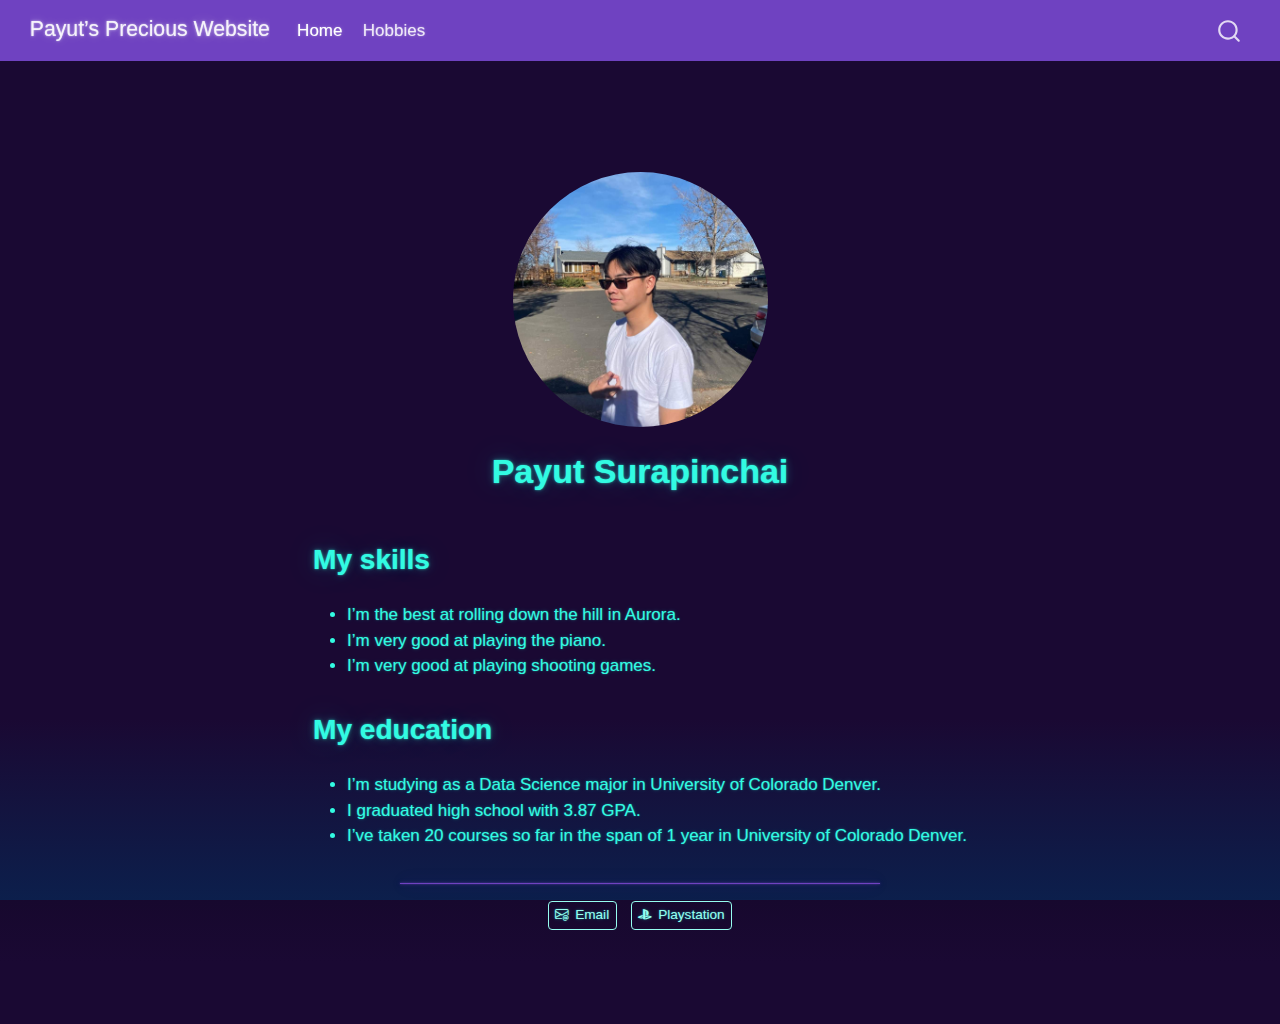
<file: docs/index.html>
<!DOCTYPE html>
<html xmlns="http://www.w3.org/1999/xhtml" lang="en" xml:lang="en"><head>

<meta charset="utf-8">
<meta name="generator" content="quarto-1.5.57">

<meta name="viewport" content="width=device-width, initial-scale=1.0, user-scalable=yes">


<title>Payut Surapinchai – Payut’s Precious Website</title>
<style>
code{white-space: pre-wrap;}
span.smallcaps{font-variant: small-caps;}
div.columns{display: flex; gap: min(4vw, 1.5em);}
div.column{flex: auto; overflow-x: auto;}
div.hanging-indent{margin-left: 1.5em; text-indent: -1.5em;}
ul.task-list{list-style: none;}
ul.task-list li input[type="checkbox"] {
  width: 0.8em;
  margin: 0 0.8em 0.2em -1em; /* quarto-specific, see https://github.com/quarto-dev/quarto-cli/issues/4556 */ 
  vertical-align: middle;
}
</style>


<script src="site_libs/quarto-nav/quarto-nav.js"></script>
<script src="site_libs/quarto-nav/headroom.min.js"></script>
<script src="site_libs/clipboard/clipboard.min.js"></script>
<script src="site_libs/quarto-search/autocomplete.umd.js"></script>
<script src="site_libs/quarto-search/fuse.min.js"></script>
<script src="site_libs/quarto-search/quarto-search.js"></script>
<meta name="quarto:offset" content="./">
<script src="site_libs/quarto-html/quarto.js"></script>
<script src="site_libs/quarto-html/popper.min.js"></script>
<script src="site_libs/quarto-html/tippy.umd.min.js"></script>
<link href="site_libs/quarto-html/tippy.css" rel="stylesheet">
<link href="site_libs/quarto-html/quarto-syntax-highlighting-dark.css" rel="stylesheet" id="quarto-text-highlighting-styles">
<script src="site_libs/bootstrap/bootstrap.min.js"></script>
<link href="site_libs/bootstrap/bootstrap-icons.css" rel="stylesheet">
<link href="site_libs/bootstrap/bootstrap.min.css" rel="stylesheet" id="quarto-bootstrap" data-mode="dark">
<script id="quarto-search-options" type="application/json">{
  "location": "navbar",
  "copy-button": false,
  "collapse-after": 3,
  "panel-placement": "end",
  "type": "overlay",
  "limit": 50,
  "keyboard-shortcut": [
    "f",
    "/",
    "s"
  ],
  "show-item-context": false,
  "language": {
    "search-no-results-text": "No results",
    "search-matching-documents-text": "matching documents",
    "search-copy-link-title": "Copy link to search",
    "search-hide-matches-text": "Hide additional matches",
    "search-more-match-text": "more match in this document",
    "search-more-matches-text": "more matches in this document",
    "search-clear-button-title": "Clear",
    "search-text-placeholder": "",
    "search-detached-cancel-button-title": "Cancel",
    "search-submit-button-title": "Submit",
    "search-label": "Search"
  }
}</script>


<link rel="stylesheet" href="styles.css">
</head>

<body class="nav-fixed fullcontent">

<div id="quarto-search-results"></div>
  <header id="quarto-header" class="headroom fixed-top">
    <nav class="navbar navbar-expand-lg " data-bs-theme="dark">
      <div class="navbar-container container-fluid">
      <div class="navbar-brand-container mx-auto">
    <a class="navbar-brand" href="./index.html">
    <span class="navbar-title">Payut’s Precious Website</span>
    </a>
  </div>
            <div id="quarto-search" class="" title="Search"></div>
          <button class="navbar-toggler" type="button" data-bs-toggle="collapse" data-bs-target="#navbarCollapse" aria-controls="navbarCollapse" role="menu" aria-expanded="false" aria-label="Toggle navigation" onclick="if (window.quartoToggleHeadroom) { window.quartoToggleHeadroom(); }">
  <span class="navbar-toggler-icon"></span>
</button>
          <div class="collapse navbar-collapse" id="navbarCollapse">
            <ul class="navbar-nav navbar-nav-scroll me-auto">
  <li class="nav-item">
    <a class="nav-link active" href="./index.html" aria-current="page"> 
<span class="menu-text">Home</span></a>
  </li>  
  <li class="nav-item">
    <a class="nav-link" href="./Hobbies.html"> 
<span class="menu-text">Hobbies</span></a>
  </li>  
</ul>
          </div> <!-- /navcollapse -->
            <div class="quarto-navbar-tools">
</div>
      </div> <!-- /container-fluid -->
    </nav>
</header>
<!-- content -->
<div id="quarto-content" class="quarto-container page-columns page-rows-contents page-layout-article page-navbar">
<!-- sidebar -->
<!-- margin-sidebar -->
    
<!-- main -->
<main class="content" id="quarto-document-content">




<div class="quarto-about-jolla">
  <img src="myface.jpg" class="about-image
  round " style="height: 15em; width: 15em;">
 <header id="title-block-header" class="quarto-title-block default">
<div class="quarto-title">
<h1 class="title">Payut Surapinchai</h1>
</div>
<div class="quarto-title-meta">
  </div>
</header><div id="ppc">
<section id="my-skills" class="level2">
<h2 data-anchor-id="my-skills">My skills</h2>
<ul>
<li>I’m the best at rolling down the hill in Aurora.</li>
<li>I’m very good at playing the piano.</li>
<li>I’m very good at playing shooting games.</li>
</ul>
</section>
<section id="my-education" class="level2">
<h2 data-anchor-id="my-education">My education</h2>
<ul>
<li>I’m studying as a Data Science major in University of Colorado Denver.</li>
<li>I graduated high school with 3.87 GPA.</li>
<li>I’ve taken 20 courses so far in the span of 1 year in University of Colorado Denver.</li>
</ul>
</section>
</div> 
  <hr class="about-sep">
   <div class="about-links">
  <a href="/mail.noreply@gmail.org" class="about-link" rel="" target="">
    <i class="bi bi-envelope-at"></i>
     <span class="about-link-text">Email</span>
  </a>
  <a href="https://www.playstation.com/en-us/" class="about-link" rel="" target="">
    <i class="bi bi-playstation"></i>
     <span class="about-link-text">Playstation</span>
  </a>
</div>
</div>





</main> <!-- /main -->
<script id="quarto-html-after-body" type="application/javascript">
window.document.addEventListener("DOMContentLoaded", function (event) {
  const toggleBodyColorMode = (bsSheetEl) => {
    const mode = bsSheetEl.getAttribute("data-mode");
    const bodyEl = window.document.querySelector("body");
    if (mode === "dark") {
      bodyEl.classList.add("quarto-dark");
      bodyEl.classList.remove("quarto-light");
    } else {
      bodyEl.classList.add("quarto-light");
      bodyEl.classList.remove("quarto-dark");
    }
  }
  const toggleBodyColorPrimary = () => {
    const bsSheetEl = window.document.querySelector("link#quarto-bootstrap");
    if (bsSheetEl) {
      toggleBodyColorMode(bsSheetEl);
    }
  }
  toggleBodyColorPrimary();  
  const isCodeAnnotation = (el) => {
    for (const clz of el.classList) {
      if (clz.startsWith('code-annotation-')) {                     
        return true;
      }
    }
    return false;
  }
  const onCopySuccess = function(e) {
    // button target
    const button = e.trigger;
    // don't keep focus
    button.blur();
    // flash "checked"
    button.classList.add('code-copy-button-checked');
    var currentTitle = button.getAttribute("title");
    button.setAttribute("title", "Copied!");
    let tooltip;
    if (window.bootstrap) {
      button.setAttribute("data-bs-toggle", "tooltip");
      button.setAttribute("data-bs-placement", "left");
      button.setAttribute("data-bs-title", "Copied!");
      tooltip = new bootstrap.Tooltip(button, 
        { trigger: "manual", 
          customClass: "code-copy-button-tooltip",
          offset: [0, -8]});
      tooltip.show();    
    }
    setTimeout(function() {
      if (tooltip) {
        tooltip.hide();
        button.removeAttribute("data-bs-title");
        button.removeAttribute("data-bs-toggle");
        button.removeAttribute("data-bs-placement");
      }
      button.setAttribute("title", currentTitle);
      button.classList.remove('code-copy-button-checked');
    }, 1000);
    // clear code selection
    e.clearSelection();
  }
  const getTextToCopy = function(trigger) {
      const codeEl = trigger.previousElementSibling.cloneNode(true);
      for (const childEl of codeEl.children) {
        if (isCodeAnnotation(childEl)) {
          childEl.remove();
        }
      }
      return codeEl.innerText;
  }
  const clipboard = new window.ClipboardJS('.code-copy-button:not([data-in-quarto-modal])', {
    text: getTextToCopy
  });
  clipboard.on('success', onCopySuccess);
  if (window.document.getElementById('quarto-embedded-source-code-modal')) {
    // For code content inside modals, clipBoardJS needs to be initialized with a container option
    // TODO: Check when it could be a function (https://github.com/zenorocha/clipboard.js/issues/860)
    const clipboardModal = new window.ClipboardJS('.code-copy-button[data-in-quarto-modal]', {
      text: getTextToCopy,
      container: window.document.getElementById('quarto-embedded-source-code-modal')
    });
    clipboardModal.on('success', onCopySuccess);
  }
    var localhostRegex = new RegExp(/^(?:http|https):\/\/localhost\:?[0-9]*\//);
    var mailtoRegex = new RegExp(/^mailto:/);
      var filterRegex = new RegExp('/' + window.location.host + '/');
    var isInternal = (href) => {
        return filterRegex.test(href) || localhostRegex.test(href) || mailtoRegex.test(href);
    }
    // Inspect non-navigation links and adorn them if external
 	var links = window.document.querySelectorAll('a[href]:not(.nav-link):not(.navbar-brand):not(.toc-action):not(.sidebar-link):not(.sidebar-item-toggle):not(.pagination-link):not(.no-external):not([aria-hidden]):not(.dropdown-item):not(.quarto-navigation-tool):not(.about-link)');
    for (var i=0; i<links.length; i++) {
      const link = links[i];
      if (!isInternal(link.href)) {
        // undo the damage that might have been done by quarto-nav.js in the case of
        // links that we want to consider external
        if (link.dataset.originalHref !== undefined) {
          link.href = link.dataset.originalHref;
        }
      }
    }
  function tippyHover(el, contentFn, onTriggerFn, onUntriggerFn) {
    const config = {
      allowHTML: true,
      maxWidth: 500,
      delay: 100,
      arrow: false,
      appendTo: function(el) {
          return el.parentElement;
      },
      interactive: true,
      interactiveBorder: 10,
      theme: 'quarto',
      placement: 'bottom-start',
    };
    if (contentFn) {
      config.content = contentFn;
    }
    if (onTriggerFn) {
      config.onTrigger = onTriggerFn;
    }
    if (onUntriggerFn) {
      config.onUntrigger = onUntriggerFn;
    }
    window.tippy(el, config); 
  }
  const noterefs = window.document.querySelectorAll('a[role="doc-noteref"]');
  for (var i=0; i<noterefs.length; i++) {
    const ref = noterefs[i];
    tippyHover(ref, function() {
      // use id or data attribute instead here
      let href = ref.getAttribute('data-footnote-href') || ref.getAttribute('href');
      try { href = new URL(href).hash; } catch {}
      const id = href.replace(/^#\/?/, "");
      const note = window.document.getElementById(id);
      if (note) {
        return note.innerHTML;
      } else {
        return "";
      }
    });
  }
  const xrefs = window.document.querySelectorAll('a.quarto-xref');
  const processXRef = (id, note) => {
    // Strip column container classes
    const stripColumnClz = (el) => {
      el.classList.remove("page-full", "page-columns");
      if (el.children) {
        for (const child of el.children) {
          stripColumnClz(child);
        }
      }
    }
    stripColumnClz(note)
    if (id === null || id.startsWith('sec-')) {
      // Special case sections, only their first couple elements
      const container = document.createElement("div");
      if (note.children && note.children.length > 2) {
        container.appendChild(note.children[0].cloneNode(true));
        for (let i = 1; i < note.children.length; i++) {
          const child = note.children[i];
          if (child.tagName === "P" && child.innerText === "") {
            continue;
          } else {
            container.appendChild(child.cloneNode(true));
            break;
          }
        }
        if (window.Quarto?.typesetMath) {
          window.Quarto.typesetMath(container);
        }
        return container.innerHTML
      } else {
        if (window.Quarto?.typesetMath) {
          window.Quarto.typesetMath(note);
        }
        return note.innerHTML;
      }
    } else {
      // Remove any anchor links if they are present
      const anchorLink = note.querySelector('a.anchorjs-link');
      if (anchorLink) {
        anchorLink.remove();
      }
      if (window.Quarto?.typesetMath) {
        window.Quarto.typesetMath(note);
      }
      // TODO in 1.5, we should make sure this works without a callout special case
      if (note.classList.contains("callout")) {
        return note.outerHTML;
      } else {
        return note.innerHTML;
      }
    }
  }
  for (var i=0; i<xrefs.length; i++) {
    const xref = xrefs[i];
    tippyHover(xref, undefined, function(instance) {
      instance.disable();
      let url = xref.getAttribute('href');
      let hash = undefined; 
      if (url.startsWith('#')) {
        hash = url;
      } else {
        try { hash = new URL(url).hash; } catch {}
      }
      if (hash) {
        const id = hash.replace(/^#\/?/, "");
        const note = window.document.getElementById(id);
        if (note !== null) {
          try {
            const html = processXRef(id, note.cloneNode(true));
            instance.setContent(html);
          } finally {
            instance.enable();
            instance.show();
          }
        } else {
          // See if we can fetch this
          fetch(url.split('#')[0])
          .then(res => res.text())
          .then(html => {
            const parser = new DOMParser();
            const htmlDoc = parser.parseFromString(html, "text/html");
            const note = htmlDoc.getElementById(id);
            if (note !== null) {
              const html = processXRef(id, note);
              instance.setContent(html);
            } 
          }).finally(() => {
            instance.enable();
            instance.show();
          });
        }
      } else {
        // See if we can fetch a full url (with no hash to target)
        // This is a special case and we should probably do some content thinning / targeting
        fetch(url)
        .then(res => res.text())
        .then(html => {
          const parser = new DOMParser();
          const htmlDoc = parser.parseFromString(html, "text/html");
          const note = htmlDoc.querySelector('main.content');
          if (note !== null) {
            // This should only happen for chapter cross references
            // (since there is no id in the URL)
            // remove the first header
            if (note.children.length > 0 && note.children[0].tagName === "HEADER") {
              note.children[0].remove();
            }
            const html = processXRef(null, note);
            instance.setContent(html);
          } 
        }).finally(() => {
          instance.enable();
          instance.show();
        });
      }
    }, function(instance) {
    });
  }
      let selectedAnnoteEl;
      const selectorForAnnotation = ( cell, annotation) => {
        let cellAttr = 'data-code-cell="' + cell + '"';
        let lineAttr = 'data-code-annotation="' +  annotation + '"';
        const selector = 'span[' + cellAttr + '][' + lineAttr + ']';
        return selector;
      }
      const selectCodeLines = (annoteEl) => {
        const doc = window.document;
        const targetCell = annoteEl.getAttribute("data-target-cell");
        const targetAnnotation = annoteEl.getAttribute("data-target-annotation");
        const annoteSpan = window.document.querySelector(selectorForAnnotation(targetCell, targetAnnotation));
        const lines = annoteSpan.getAttribute("data-code-lines").split(",");
        const lineIds = lines.map((line) => {
          return targetCell + "-" + line;
        })
        let top = null;
        let height = null;
        let parent = null;
        if (lineIds.length > 0) {
            //compute the position of the single el (top and bottom and make a div)
            const el = window.document.getElementById(lineIds[0]);
            top = el.offsetTop;
            height = el.offsetHeight;
            parent = el.parentElement.parentElement;
          if (lineIds.length > 1) {
            const lastEl = window.document.getElementById(lineIds[lineIds.length - 1]);
            const bottom = lastEl.offsetTop + lastEl.offsetHeight;
            height = bottom - top;
          }
          if (top !== null && height !== null && parent !== null) {
            // cook up a div (if necessary) and position it 
            let div = window.document.getElementById("code-annotation-line-highlight");
            if (div === null) {
              div = window.document.createElement("div");
              div.setAttribute("id", "code-annotation-line-highlight");
              div.style.position = 'absolute';
              parent.appendChild(div);
            }
            div.style.top = top - 2 + "px";
            div.style.height = height + 4 + "px";
            div.style.left = 0;
            let gutterDiv = window.document.getElementById("code-annotation-line-highlight-gutter");
            if (gutterDiv === null) {
              gutterDiv = window.document.createElement("div");
              gutterDiv.setAttribute("id", "code-annotation-line-highlight-gutter");
              gutterDiv.style.position = 'absolute';
              const codeCell = window.document.getElementById(targetCell);
              const gutter = codeCell.querySelector('.code-annotation-gutter');
              gutter.appendChild(gutterDiv);
            }
            gutterDiv.style.top = top - 2 + "px";
            gutterDiv.style.height = height + 4 + "px";
          }
          selectedAnnoteEl = annoteEl;
        }
      };
      const unselectCodeLines = () => {
        const elementsIds = ["code-annotation-line-highlight", "code-annotation-line-highlight-gutter"];
        elementsIds.forEach((elId) => {
          const div = window.document.getElementById(elId);
          if (div) {
            div.remove();
          }
        });
        selectedAnnoteEl = undefined;
      };
        // Handle positioning of the toggle
    window.addEventListener(
      "resize",
      throttle(() => {
        elRect = undefined;
        if (selectedAnnoteEl) {
          selectCodeLines(selectedAnnoteEl);
        }
      }, 10)
    );
    function throttle(fn, ms) {
    let throttle = false;
    let timer;
      return (...args) => {
        if(!throttle) { // first call gets through
            fn.apply(this, args);
            throttle = true;
        } else { // all the others get throttled
            if(timer) clearTimeout(timer); // cancel #2
            timer = setTimeout(() => {
              fn.apply(this, args);
              timer = throttle = false;
            }, ms);
        }
      };
    }
      // Attach click handler to the DT
      const annoteDls = window.document.querySelectorAll('dt[data-target-cell]');
      for (const annoteDlNode of annoteDls) {
        annoteDlNode.addEventListener('click', (event) => {
          const clickedEl = event.target;
          if (clickedEl !== selectedAnnoteEl) {
            unselectCodeLines();
            const activeEl = window.document.querySelector('dt[data-target-cell].code-annotation-active');
            if (activeEl) {
              activeEl.classList.remove('code-annotation-active');
            }
            selectCodeLines(clickedEl);
            clickedEl.classList.add('code-annotation-active');
          } else {
            // Unselect the line
            unselectCodeLines();
            clickedEl.classList.remove('code-annotation-active');
          }
        });
      }
  const findCites = (el) => {
    const parentEl = el.parentElement;
    if (parentEl) {
      const cites = parentEl.dataset.cites;
      if (cites) {
        return {
          el,
          cites: cites.split(' ')
        };
      } else {
        return findCites(el.parentElement)
      }
    } else {
      return undefined;
    }
  };
  var bibliorefs = window.document.querySelectorAll('a[role="doc-biblioref"]');
  for (var i=0; i<bibliorefs.length; i++) {
    const ref = bibliorefs[i];
    const citeInfo = findCites(ref);
    if (citeInfo) {
      tippyHover(citeInfo.el, function() {
        var popup = window.document.createElement('div');
        citeInfo.cites.forEach(function(cite) {
          var citeDiv = window.document.createElement('div');
          citeDiv.classList.add('hanging-indent');
          citeDiv.classList.add('csl-entry');
          var biblioDiv = window.document.getElementById('ref-' + cite);
          if (biblioDiv) {
            citeDiv.innerHTML = biblioDiv.innerHTML;
          }
          popup.appendChild(citeDiv);
        });
        return popup.innerHTML;
      });
    }
  }
});
</script>
</div> <!-- /content -->




</body></html>
</file>
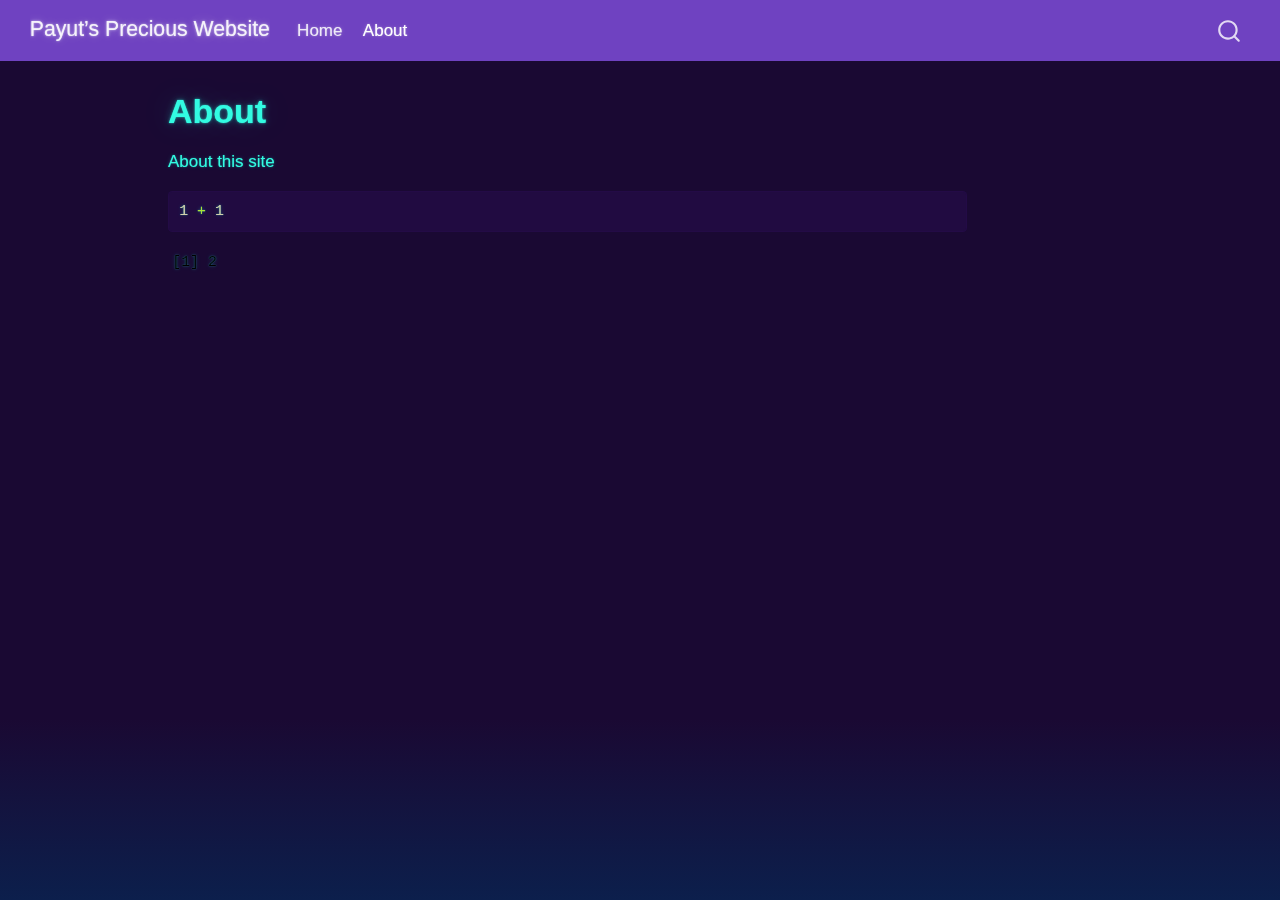
<file: docs/about.html>
<!DOCTYPE html>
<html xmlns="http://www.w3.org/1999/xhtml" lang="en" xml:lang="en"><head>

<meta charset="utf-8">
<meta name="generator" content="quarto-1.5.57">

<meta name="viewport" content="width=device-width, initial-scale=1.0, user-scalable=yes">


<title>About – Payut’s Precious Website</title>
<style>
code{white-space: pre-wrap;}
span.smallcaps{font-variant: small-caps;}
div.columns{display: flex; gap: min(4vw, 1.5em);}
div.column{flex: auto; overflow-x: auto;}
div.hanging-indent{margin-left: 1.5em; text-indent: -1.5em;}
ul.task-list{list-style: none;}
ul.task-list li input[type="checkbox"] {
  width: 0.8em;
  margin: 0 0.8em 0.2em -1em; /* quarto-specific, see https://github.com/quarto-dev/quarto-cli/issues/4556 */ 
  vertical-align: middle;
}
/* CSS for syntax highlighting */
pre > code.sourceCode { white-space: pre; position: relative; }
pre > code.sourceCode > span { line-height: 1.25; }
pre > code.sourceCode > span:empty { height: 1.2em; }
.sourceCode { overflow: visible; }
code.sourceCode > span { color: inherit; text-decoration: inherit; }
div.sourceCode { margin: 1em 0; }
pre.sourceCode { margin: 0; }
@media screen {
div.sourceCode { overflow: auto; }
}
@media print {
pre > code.sourceCode { white-space: pre-wrap; }
pre > code.sourceCode > span { display: inline-block; text-indent: -5em; padding-left: 5em; }
}
pre.numberSource code
  { counter-reset: source-line 0; }
pre.numberSource code > span
  { position: relative; left: -4em; counter-increment: source-line; }
pre.numberSource code > span > a:first-child::before
  { content: counter(source-line);
    position: relative; left: -1em; text-align: right; vertical-align: baseline;
    border: none; display: inline-block;
    -webkit-touch-callout: none; -webkit-user-select: none;
    -khtml-user-select: none; -moz-user-select: none;
    -ms-user-select: none; user-select: none;
    padding: 0 4px; width: 4em;
  }
pre.numberSource { margin-left: 3em;  padding-left: 4px; }
div.sourceCode
  {   }
@media screen {
pre > code.sourceCode > span > a:first-child::before { text-decoration: underline; }
}
</style>


<script src="site_libs/quarto-nav/quarto-nav.js"></script>
<script src="site_libs/quarto-nav/headroom.min.js"></script>
<script src="site_libs/clipboard/clipboard.min.js"></script>
<script src="site_libs/quarto-search/autocomplete.umd.js"></script>
<script src="site_libs/quarto-search/fuse.min.js"></script>
<script src="site_libs/quarto-search/quarto-search.js"></script>
<meta name="quarto:offset" content="./">
<script src="site_libs/quarto-html/quarto.js"></script>
<script src="site_libs/quarto-html/popper.min.js"></script>
<script src="site_libs/quarto-html/tippy.umd.min.js"></script>
<script src="site_libs/quarto-html/anchor.min.js"></script>
<link href="site_libs/quarto-html/tippy.css" rel="stylesheet">
<link href="site_libs/quarto-html/quarto-syntax-highlighting-dark.css" rel="stylesheet" id="quarto-text-highlighting-styles">
<script src="site_libs/bootstrap/bootstrap.min.js"></script>
<link href="site_libs/bootstrap/bootstrap-icons.css" rel="stylesheet">
<link href="site_libs/bootstrap/bootstrap.min.css" rel="stylesheet" id="quarto-bootstrap" data-mode="dark">
<script id="quarto-search-options" type="application/json">{
  "location": "navbar",
  "copy-button": false,
  "collapse-after": 3,
  "panel-placement": "end",
  "type": "overlay",
  "limit": 50,
  "keyboard-shortcut": [
    "f",
    "/",
    "s"
  ],
  "show-item-context": false,
  "language": {
    "search-no-results-text": "No results",
    "search-matching-documents-text": "matching documents",
    "search-copy-link-title": "Copy link to search",
    "search-hide-matches-text": "Hide additional matches",
    "search-more-match-text": "more match in this document",
    "search-more-matches-text": "more matches in this document",
    "search-clear-button-title": "Clear",
    "search-text-placeholder": "",
    "search-detached-cancel-button-title": "Cancel",
    "search-submit-button-title": "Submit",
    "search-label": "Search"
  }
}</script>


<link rel="stylesheet" href="styles.css">
</head>

<body class="nav-fixed">

<div id="quarto-search-results"></div>
  <header id="quarto-header" class="headroom fixed-top">
    <nav class="navbar navbar-expand-lg " data-bs-theme="dark">
      <div class="navbar-container container-fluid">
      <div class="navbar-brand-container mx-auto">
    <a class="navbar-brand" href="./index.html">
    <span class="navbar-title">Payut’s Precious Website</span>
    </a>
  </div>
            <div id="quarto-search" class="" title="Search"></div>
          <button class="navbar-toggler" type="button" data-bs-toggle="collapse" data-bs-target="#navbarCollapse" aria-controls="navbarCollapse" role="menu" aria-expanded="false" aria-label="Toggle navigation" onclick="if (window.quartoToggleHeadroom) { window.quartoToggleHeadroom(); }">
  <span class="navbar-toggler-icon"></span>
</button>
          <div class="collapse navbar-collapse" id="navbarCollapse">
            <ul class="navbar-nav navbar-nav-scroll me-auto">
  <li class="nav-item">
    <a class="nav-link" href="./index.html"> 
<span class="menu-text">Home</span></a>
  </li>  
  <li class="nav-item">
    <a class="nav-link active" href="./about.html" aria-current="page"> 
<span class="menu-text">About</span></a>
  </li>  
</ul>
          </div> <!-- /navcollapse -->
            <div class="quarto-navbar-tools">
</div>
      </div> <!-- /container-fluid -->
    </nav>
</header>
<!-- content -->
<div id="quarto-content" class="quarto-container page-columns page-rows-contents page-layout-article page-navbar">
<!-- sidebar -->
<!-- margin-sidebar -->
    <div id="quarto-margin-sidebar" class="sidebar margin-sidebar zindex-bottom">
        
    </div>
<!-- main -->
<main class="content" id="quarto-document-content">

<header id="title-block-header" class="quarto-title-block default">
<div class="quarto-title">
<h1 class="title">About</h1>
</div>



<div class="quarto-title-meta">

    
  
    
  </div>
  


</header>


<p>About this site</p>
<div class="cell">
<div class="sourceCode cell-code" id="cb1"><pre class="sourceCode r code-with-copy"><code class="sourceCode r"><span id="cb1-1"><a href="#cb1-1" aria-hidden="true" tabindex="-1"></a><span class="dv">1</span> <span class="sc">+</span> <span class="dv">1</span></span></code><button title="Copy to Clipboard" class="code-copy-button"><i class="bi"></i></button></pre></div>
<div class="cell-output cell-output-stdout">
<pre><code>[1] 2</code></pre>
</div>
</div>



</main> <!-- /main -->
<script id="quarto-html-after-body" type="application/javascript">
window.document.addEventListener("DOMContentLoaded", function (event) {
  const toggleBodyColorMode = (bsSheetEl) => {
    const mode = bsSheetEl.getAttribute("data-mode");
    const bodyEl = window.document.querySelector("body");
    if (mode === "dark") {
      bodyEl.classList.add("quarto-dark");
      bodyEl.classList.remove("quarto-light");
    } else {
      bodyEl.classList.add("quarto-light");
      bodyEl.classList.remove("quarto-dark");
    }
  }
  const toggleBodyColorPrimary = () => {
    const bsSheetEl = window.document.querySelector("link#quarto-bootstrap");
    if (bsSheetEl) {
      toggleBodyColorMode(bsSheetEl);
    }
  }
  toggleBodyColorPrimary();  
  const icon = "";
  const anchorJS = new window.AnchorJS();
  anchorJS.options = {
    placement: 'right',
    icon: icon
  };
  anchorJS.add('.anchored');
  const isCodeAnnotation = (el) => {
    for (const clz of el.classList) {
      if (clz.startsWith('code-annotation-')) {                     
        return true;
      }
    }
    return false;
  }
  const onCopySuccess = function(e) {
    // button target
    const button = e.trigger;
    // don't keep focus
    button.blur();
    // flash "checked"
    button.classList.add('code-copy-button-checked');
    var currentTitle = button.getAttribute("title");
    button.setAttribute("title", "Copied!");
    let tooltip;
    if (window.bootstrap) {
      button.setAttribute("data-bs-toggle", "tooltip");
      button.setAttribute("data-bs-placement", "left");
      button.setAttribute("data-bs-title", "Copied!");
      tooltip = new bootstrap.Tooltip(button, 
        { trigger: "manual", 
          customClass: "code-copy-button-tooltip",
          offset: [0, -8]});
      tooltip.show();    
    }
    setTimeout(function() {
      if (tooltip) {
        tooltip.hide();
        button.removeAttribute("data-bs-title");
        button.removeAttribute("data-bs-toggle");
        button.removeAttribute("data-bs-placement");
      }
      button.setAttribute("title", currentTitle);
      button.classList.remove('code-copy-button-checked');
    }, 1000);
    // clear code selection
    e.clearSelection();
  }
  const getTextToCopy = function(trigger) {
      const codeEl = trigger.previousElementSibling.cloneNode(true);
      for (const childEl of codeEl.children) {
        if (isCodeAnnotation(childEl)) {
          childEl.remove();
        }
      }
      return codeEl.innerText;
  }
  const clipboard = new window.ClipboardJS('.code-copy-button:not([data-in-quarto-modal])', {
    text: getTextToCopy
  });
  clipboard.on('success', onCopySuccess);
  if (window.document.getElementById('quarto-embedded-source-code-modal')) {
    // For code content inside modals, clipBoardJS needs to be initialized with a container option
    // TODO: Check when it could be a function (https://github.com/zenorocha/clipboard.js/issues/860)
    const clipboardModal = new window.ClipboardJS('.code-copy-button[data-in-quarto-modal]', {
      text: getTextToCopy,
      container: window.document.getElementById('quarto-embedded-source-code-modal')
    });
    clipboardModal.on('success', onCopySuccess);
  }
    var localhostRegex = new RegExp(/^(?:http|https):\/\/localhost\:?[0-9]*\//);
    var mailtoRegex = new RegExp(/^mailto:/);
      var filterRegex = new RegExp('/' + window.location.host + '/');
    var isInternal = (href) => {
        return filterRegex.test(href) || localhostRegex.test(href) || mailtoRegex.test(href);
    }
    // Inspect non-navigation links and adorn them if external
 	var links = window.document.querySelectorAll('a[href]:not(.nav-link):not(.navbar-brand):not(.toc-action):not(.sidebar-link):not(.sidebar-item-toggle):not(.pagination-link):not(.no-external):not([aria-hidden]):not(.dropdown-item):not(.quarto-navigation-tool):not(.about-link)');
    for (var i=0; i<links.length; i++) {
      const link = links[i];
      if (!isInternal(link.href)) {
        // undo the damage that might have been done by quarto-nav.js in the case of
        // links that we want to consider external
        if (link.dataset.originalHref !== undefined) {
          link.href = link.dataset.originalHref;
        }
      }
    }
  function tippyHover(el, contentFn, onTriggerFn, onUntriggerFn) {
    const config = {
      allowHTML: true,
      maxWidth: 500,
      delay: 100,
      arrow: false,
      appendTo: function(el) {
          return el.parentElement;
      },
      interactive: true,
      interactiveBorder: 10,
      theme: 'quarto',
      placement: 'bottom-start',
    };
    if (contentFn) {
      config.content = contentFn;
    }
    if (onTriggerFn) {
      config.onTrigger = onTriggerFn;
    }
    if (onUntriggerFn) {
      config.onUntrigger = onUntriggerFn;
    }
    window.tippy(el, config); 
  }
  const noterefs = window.document.querySelectorAll('a[role="doc-noteref"]');
  for (var i=0; i<noterefs.length; i++) {
    const ref = noterefs[i];
    tippyHover(ref, function() {
      // use id or data attribute instead here
      let href = ref.getAttribute('data-footnote-href') || ref.getAttribute('href');
      try { href = new URL(href).hash; } catch {}
      const id = href.replace(/^#\/?/, "");
      const note = window.document.getElementById(id);
      if (note) {
        return note.innerHTML;
      } else {
        return "";
      }
    });
  }
  const xrefs = window.document.querySelectorAll('a.quarto-xref');
  const processXRef = (id, note) => {
    // Strip column container classes
    const stripColumnClz = (el) => {
      el.classList.remove("page-full", "page-columns");
      if (el.children) {
        for (const child of el.children) {
          stripColumnClz(child);
        }
      }
    }
    stripColumnClz(note)
    if (id === null || id.startsWith('sec-')) {
      // Special case sections, only their first couple elements
      const container = document.createElement("div");
      if (note.children && note.children.length > 2) {
        container.appendChild(note.children[0].cloneNode(true));
        for (let i = 1; i < note.children.length; i++) {
          const child = note.children[i];
          if (child.tagName === "P" && child.innerText === "") {
            continue;
          } else {
            container.appendChild(child.cloneNode(true));
            break;
          }
        }
        if (window.Quarto?.typesetMath) {
          window.Quarto.typesetMath(container);
        }
        return container.innerHTML
      } else {
        if (window.Quarto?.typesetMath) {
          window.Quarto.typesetMath(note);
        }
        return note.innerHTML;
      }
    } else {
      // Remove any anchor links if they are present
      const anchorLink = note.querySelector('a.anchorjs-link');
      if (anchorLink) {
        anchorLink.remove();
      }
      if (window.Quarto?.typesetMath) {
        window.Quarto.typesetMath(note);
      }
      // TODO in 1.5, we should make sure this works without a callout special case
      if (note.classList.contains("callout")) {
        return note.outerHTML;
      } else {
        return note.innerHTML;
      }
    }
  }
  for (var i=0; i<xrefs.length; i++) {
    const xref = xrefs[i];
    tippyHover(xref, undefined, function(instance) {
      instance.disable();
      let url = xref.getAttribute('href');
      let hash = undefined; 
      if (url.startsWith('#')) {
        hash = url;
      } else {
        try { hash = new URL(url).hash; } catch {}
      }
      if (hash) {
        const id = hash.replace(/^#\/?/, "");
        const note = window.document.getElementById(id);
        if (note !== null) {
          try {
            const html = processXRef(id, note.cloneNode(true));
            instance.setContent(html);
          } finally {
            instance.enable();
            instance.show();
          }
        } else {
          // See if we can fetch this
          fetch(url.split('#')[0])
          .then(res => res.text())
          .then(html => {
            const parser = new DOMParser();
            const htmlDoc = parser.parseFromString(html, "text/html");
            const note = htmlDoc.getElementById(id);
            if (note !== null) {
              const html = processXRef(id, note);
              instance.setContent(html);
            } 
          }).finally(() => {
            instance.enable();
            instance.show();
          });
        }
      } else {
        // See if we can fetch a full url (with no hash to target)
        // This is a special case and we should probably do some content thinning / targeting
        fetch(url)
        .then(res => res.text())
        .then(html => {
          const parser = new DOMParser();
          const htmlDoc = parser.parseFromString(html, "text/html");
          const note = htmlDoc.querySelector('main.content');
          if (note !== null) {
            // This should only happen for chapter cross references
            // (since there is no id in the URL)
            // remove the first header
            if (note.children.length > 0 && note.children[0].tagName === "HEADER") {
              note.children[0].remove();
            }
            const html = processXRef(null, note);
            instance.setContent(html);
          } 
        }).finally(() => {
          instance.enable();
          instance.show();
        });
      }
    }, function(instance) {
    });
  }
      let selectedAnnoteEl;
      const selectorForAnnotation = ( cell, annotation) => {
        let cellAttr = 'data-code-cell="' + cell + '"';
        let lineAttr = 'data-code-annotation="' +  annotation + '"';
        const selector = 'span[' + cellAttr + '][' + lineAttr + ']';
        return selector;
      }
      const selectCodeLines = (annoteEl) => {
        const doc = window.document;
        const targetCell = annoteEl.getAttribute("data-target-cell");
        const targetAnnotation = annoteEl.getAttribute("data-target-annotation");
        const annoteSpan = window.document.querySelector(selectorForAnnotation(targetCell, targetAnnotation));
        const lines = annoteSpan.getAttribute("data-code-lines").split(",");
        const lineIds = lines.map((line) => {
          return targetCell + "-" + line;
        })
        let top = null;
        let height = null;
        let parent = null;
        if (lineIds.length > 0) {
            //compute the position of the single el (top and bottom and make a div)
            const el = window.document.getElementById(lineIds[0]);
            top = el.offsetTop;
            height = el.offsetHeight;
            parent = el.parentElement.parentElement;
          if (lineIds.length > 1) {
            const lastEl = window.document.getElementById(lineIds[lineIds.length - 1]);
            const bottom = lastEl.offsetTop + lastEl.offsetHeight;
            height = bottom - top;
          }
          if (top !== null && height !== null && parent !== null) {
            // cook up a div (if necessary) and position it 
            let div = window.document.getElementById("code-annotation-line-highlight");
            if (div === null) {
              div = window.document.createElement("div");
              div.setAttribute("id", "code-annotation-line-highlight");
              div.style.position = 'absolute';
              parent.appendChild(div);
            }
            div.style.top = top - 2 + "px";
            div.style.height = height + 4 + "px";
            div.style.left = 0;
            let gutterDiv = window.document.getElementById("code-annotation-line-highlight-gutter");
            if (gutterDiv === null) {
              gutterDiv = window.document.createElement("div");
              gutterDiv.setAttribute("id", "code-annotation-line-highlight-gutter");
              gutterDiv.style.position = 'absolute';
              const codeCell = window.document.getElementById(targetCell);
              const gutter = codeCell.querySelector('.code-annotation-gutter');
              gutter.appendChild(gutterDiv);
            }
            gutterDiv.style.top = top - 2 + "px";
            gutterDiv.style.height = height + 4 + "px";
          }
          selectedAnnoteEl = annoteEl;
        }
      };
      const unselectCodeLines = () => {
        const elementsIds = ["code-annotation-line-highlight", "code-annotation-line-highlight-gutter"];
        elementsIds.forEach((elId) => {
          const div = window.document.getElementById(elId);
          if (div) {
            div.remove();
          }
        });
        selectedAnnoteEl = undefined;
      };
        // Handle positioning of the toggle
    window.addEventListener(
      "resize",
      throttle(() => {
        elRect = undefined;
        if (selectedAnnoteEl) {
          selectCodeLines(selectedAnnoteEl);
        }
      }, 10)
    );
    function throttle(fn, ms) {
    let throttle = false;
    let timer;
      return (...args) => {
        if(!throttle) { // first call gets through
            fn.apply(this, args);
            throttle = true;
        } else { // all the others get throttled
            if(timer) clearTimeout(timer); // cancel #2
            timer = setTimeout(() => {
              fn.apply(this, args);
              timer = throttle = false;
            }, ms);
        }
      };
    }
      // Attach click handler to the DT
      const annoteDls = window.document.querySelectorAll('dt[data-target-cell]');
      for (const annoteDlNode of annoteDls) {
        annoteDlNode.addEventListener('click', (event) => {
          const clickedEl = event.target;
          if (clickedEl !== selectedAnnoteEl) {
            unselectCodeLines();
            const activeEl = window.document.querySelector('dt[data-target-cell].code-annotation-active');
            if (activeEl) {
              activeEl.classList.remove('code-annotation-active');
            }
            selectCodeLines(clickedEl);
            clickedEl.classList.add('code-annotation-active');
          } else {
            // Unselect the line
            unselectCodeLines();
            clickedEl.classList.remove('code-annotation-active');
          }
        });
      }
  const findCites = (el) => {
    const parentEl = el.parentElement;
    if (parentEl) {
      const cites = parentEl.dataset.cites;
      if (cites) {
        return {
          el,
          cites: cites.split(' ')
        };
      } else {
        return findCites(el.parentElement)
      }
    } else {
      return undefined;
    }
  };
  var bibliorefs = window.document.querySelectorAll('a[role="doc-biblioref"]');
  for (var i=0; i<bibliorefs.length; i++) {
    const ref = bibliorefs[i];
    const citeInfo = findCites(ref);
    if (citeInfo) {
      tippyHover(citeInfo.el, function() {
        var popup = window.document.createElement('div');
        citeInfo.cites.forEach(function(cite) {
          var citeDiv = window.document.createElement('div');
          citeDiv.classList.add('hanging-indent');
          citeDiv.classList.add('csl-entry');
          var biblioDiv = window.document.getElementById('ref-' + cite);
          if (biblioDiv) {
            citeDiv.innerHTML = biblioDiv.innerHTML;
          }
          popup.appendChild(citeDiv);
        });
        return popup.innerHTML;
      });
    }
  }
});
</script>
</div> <!-- /content -->




</body></html>
</file>
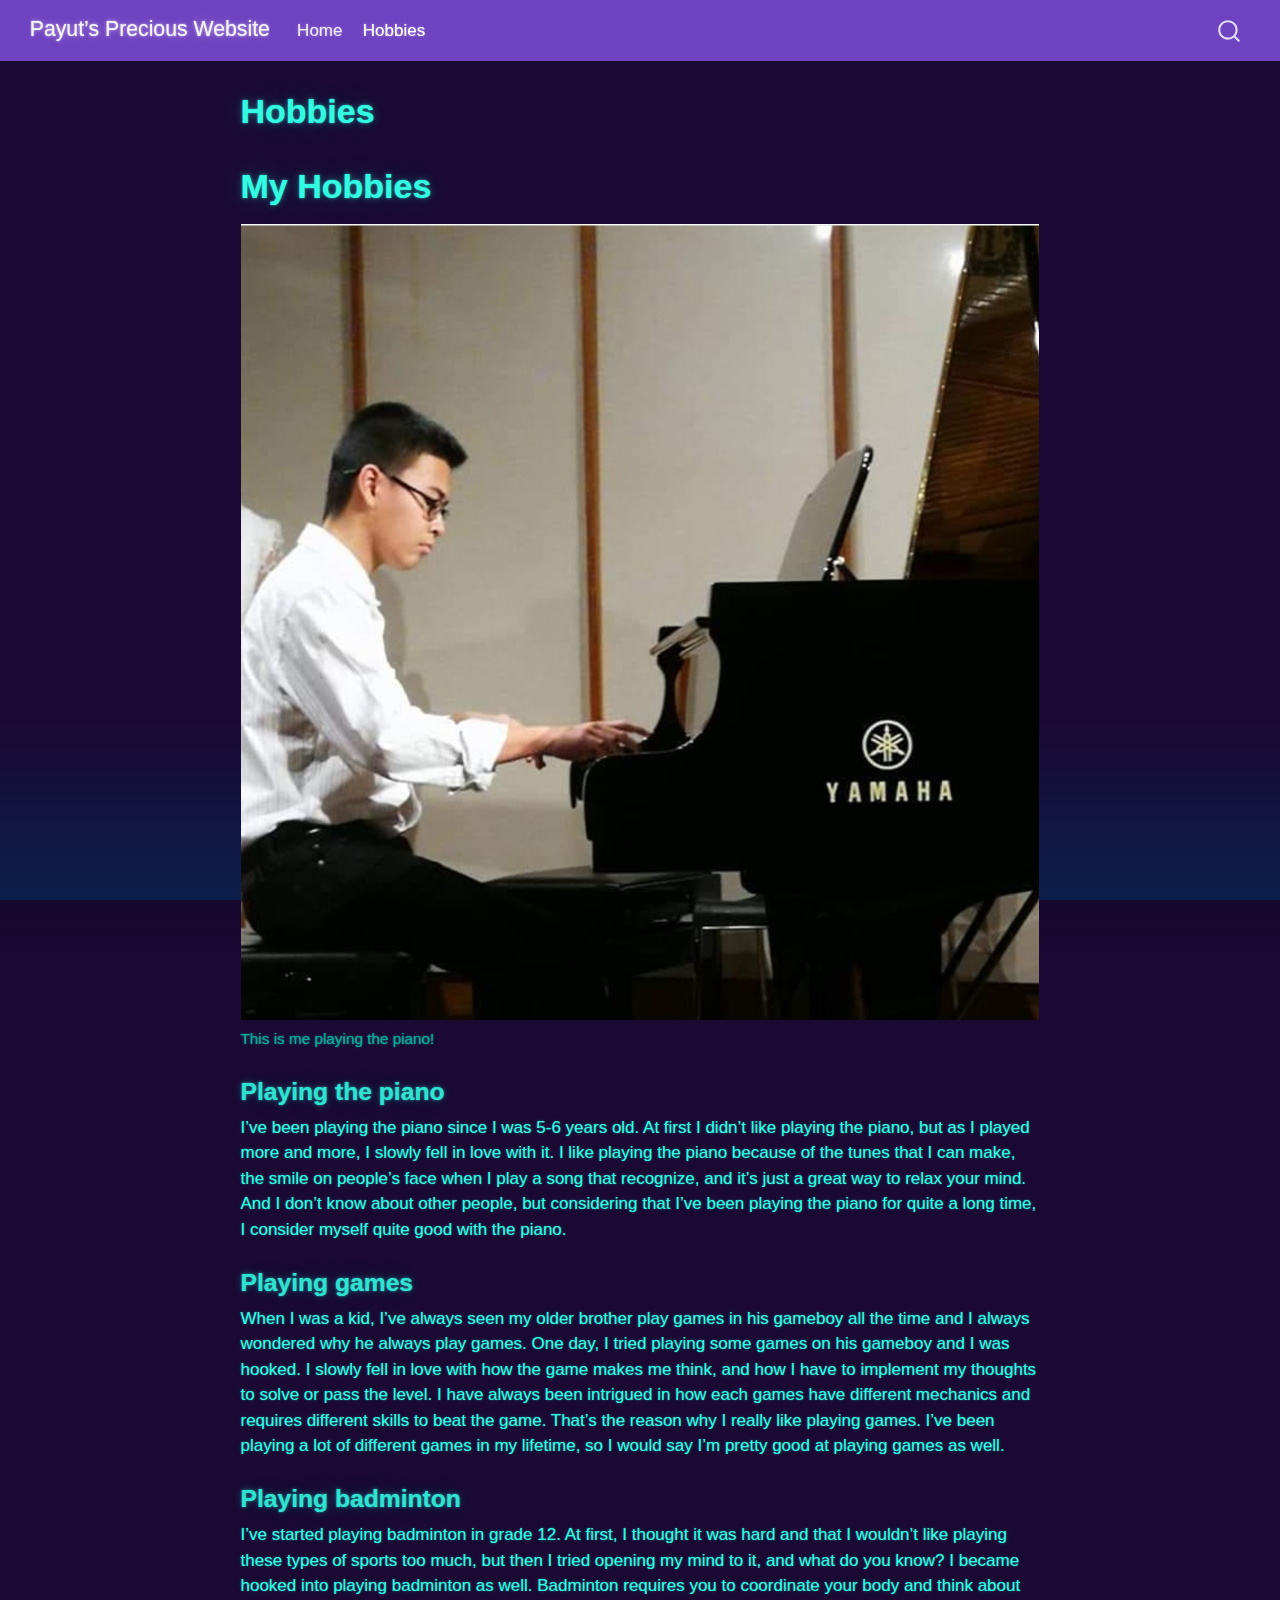
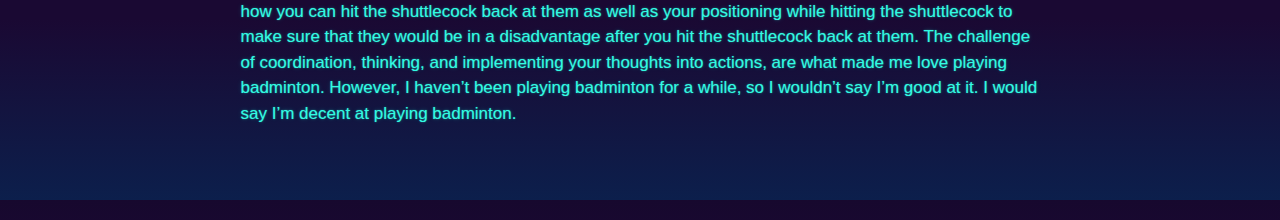
<file: docs/Hobbies.html>
<!DOCTYPE html>
<html xmlns="http://www.w3.org/1999/xhtml" lang="en" xml:lang="en"><head>

<meta charset="utf-8">
<meta name="generator" content="quarto-1.5.57">

<meta name="viewport" content="width=device-width, initial-scale=1.0, user-scalable=yes">


<title>Hobbies – Payut’s Precious Website</title>
<style>
code{white-space: pre-wrap;}
span.smallcaps{font-variant: small-caps;}
div.columns{display: flex; gap: min(4vw, 1.5em);}
div.column{flex: auto; overflow-x: auto;}
div.hanging-indent{margin-left: 1.5em; text-indent: -1.5em;}
ul.task-list{list-style: none;}
ul.task-list li input[type="checkbox"] {
  width: 0.8em;
  margin: 0 0.8em 0.2em -1em; /* quarto-specific, see https://github.com/quarto-dev/quarto-cli/issues/4556 */ 
  vertical-align: middle;
}
</style>


<script src="site_libs/quarto-nav/quarto-nav.js"></script>
<script src="site_libs/quarto-nav/headroom.min.js"></script>
<script src="site_libs/clipboard/clipboard.min.js"></script>
<script src="site_libs/quarto-search/autocomplete.umd.js"></script>
<script src="site_libs/quarto-search/fuse.min.js"></script>
<script src="site_libs/quarto-search/quarto-search.js"></script>
<meta name="quarto:offset" content="./">
<script src="site_libs/quarto-html/quarto.js"></script>
<script src="site_libs/quarto-html/popper.min.js"></script>
<script src="site_libs/quarto-html/tippy.umd.min.js"></script>
<script src="site_libs/quarto-html/anchor.min.js"></script>
<link href="site_libs/quarto-html/tippy.css" rel="stylesheet">
<link href="site_libs/quarto-html/quarto-syntax-highlighting-dark.css" rel="stylesheet" id="quarto-text-highlighting-styles">
<script src="site_libs/bootstrap/bootstrap.min.js"></script>
<link href="site_libs/bootstrap/bootstrap-icons.css" rel="stylesheet">
<link href="site_libs/bootstrap/bootstrap.min.css" rel="stylesheet" id="quarto-bootstrap" data-mode="dark">
<script id="quarto-search-options" type="application/json">{
  "location": "navbar",
  "copy-button": false,
  "collapse-after": 3,
  "panel-placement": "end",
  "type": "overlay",
  "limit": 50,
  "keyboard-shortcut": [
    "f",
    "/",
    "s"
  ],
  "show-item-context": false,
  "language": {
    "search-no-results-text": "No results",
    "search-matching-documents-text": "matching documents",
    "search-copy-link-title": "Copy link to search",
    "search-hide-matches-text": "Hide additional matches",
    "search-more-match-text": "more match in this document",
    "search-more-matches-text": "more matches in this document",
    "search-clear-button-title": "Clear",
    "search-text-placeholder": "",
    "search-detached-cancel-button-title": "Cancel",
    "search-submit-button-title": "Submit",
    "search-label": "Search"
  }
}</script>


<link rel="stylesheet" href="styles.css">
</head>

<body class="nav-fixed fullcontent">

<div id="quarto-search-results"></div>
  <header id="quarto-header" class="headroom fixed-top">
    <nav class="navbar navbar-expand-lg " data-bs-theme="dark">
      <div class="navbar-container container-fluid">
      <div class="navbar-brand-container mx-auto">
    <a class="navbar-brand" href="./index.html">
    <span class="navbar-title">Payut’s Precious Website</span>
    </a>
  </div>
            <div id="quarto-search" class="" title="Search"></div>
          <button class="navbar-toggler" type="button" data-bs-toggle="collapse" data-bs-target="#navbarCollapse" aria-controls="navbarCollapse" role="menu" aria-expanded="false" aria-label="Toggle navigation" onclick="if (window.quartoToggleHeadroom) { window.quartoToggleHeadroom(); }">
  <span class="navbar-toggler-icon"></span>
</button>
          <div class="collapse navbar-collapse" id="navbarCollapse">
            <ul class="navbar-nav navbar-nav-scroll me-auto">
  <li class="nav-item">
    <a class="nav-link" href="./index.html"> 
<span class="menu-text">Home</span></a>
  </li>  
  <li class="nav-item">
    <a class="nav-link active" href="./Hobbies.html" aria-current="page"> 
<span class="menu-text">Hobbies</span></a>
  </li>  
</ul>
          </div> <!-- /navcollapse -->
            <div class="quarto-navbar-tools">
</div>
      </div> <!-- /container-fluid -->
    </nav>
</header>
<!-- content -->
<div id="quarto-content" class="quarto-container page-columns page-rows-contents page-layout-article page-navbar">
<!-- sidebar -->
<!-- margin-sidebar -->
    
<!-- main -->
<main class="content" id="quarto-document-content">

<header id="title-block-header" class="quarto-title-block default">
<div class="quarto-title">
<h1 class="title">Hobbies</h1>
</div>



<div class="quarto-title-meta">

    
  
    
  </div>
  


</header>


<section id="my-hobbies" class="level1">
<h1>My Hobbies</h1>
<div class="quarto-figure quarto-figure-center">
<figure class="figure">
<p><img src="piano.jpg" class="img-fluid figure-img"></p>
<figcaption>This is me playing the piano!</figcaption>
</figure>
</div>
<section id="playing-the-piano" class="level3">
<h3 class="anchored" data-anchor-id="playing-the-piano">Playing the piano</h3>
<p>I’ve been playing the piano since I was 5-6 years old. At first I didn’t like playing the piano, but as I played more and more, I slowly fell in love with it. I like playing the piano because of the tunes that I can make, the smile on people’s face when I play a song that recognize, and it’s just a great way to relax your mind. And I don’t know about other people, but considering that I’ve been playing the piano for quite a long time, I consider myself quite good with the piano.</p>
</section>
<section id="playing-games" class="level3">
<h3 class="anchored" data-anchor-id="playing-games">Playing games</h3>
<p>When I was a kid, I’ve always seen my older brother play games in his gameboy all the time and I always wondered why he always play games. One day, I tried playing some games on his gameboy and I was hooked. I slowly fell in love with how the game makes me think, and how I have to implement my thoughts to solve or pass the level. I have always been intrigued in how each games have different mechanics and requires different skills to beat the game. That’s the reason why I really like playing games. I’ve been playing a lot of different games in my lifetime, so I would say I’m pretty good at playing games as well.</p>
</section>
<section id="playing-badminton" class="level3">
<h3 class="anchored" data-anchor-id="playing-badminton">Playing badminton</h3>
<p>I’ve started playing badminton in grade 12. At first, I thought it was hard and that I wouldn’t like playing these types of sports too much, but then I tried opening my mind to it, and what do you know? I became hooked into playing badminton as well. Badminton requires you to coordinate your body and think about how you can hit the shuttlecock back at them as well as your positioning while hitting the shuttlecock to make sure that they would be in a disadvantage after you hit the shuttlecock back at them. The challenge of coordination, thinking, and implementing your thoughts into actions, are what made me love playing badminton. However, I haven’t been playing badminton for a while, so I wouldn’t say I’m good at it. I would say I’m decent at playing badminton.</p>


</section>
</section>

</main> <!-- /main -->
<script id="quarto-html-after-body" type="application/javascript">
window.document.addEventListener("DOMContentLoaded", function (event) {
  const toggleBodyColorMode = (bsSheetEl) => {
    const mode = bsSheetEl.getAttribute("data-mode");
    const bodyEl = window.document.querySelector("body");
    if (mode === "dark") {
      bodyEl.classList.add("quarto-dark");
      bodyEl.classList.remove("quarto-light");
    } else {
      bodyEl.classList.add("quarto-light");
      bodyEl.classList.remove("quarto-dark");
    }
  }
  const toggleBodyColorPrimary = () => {
    const bsSheetEl = window.document.querySelector("link#quarto-bootstrap");
    if (bsSheetEl) {
      toggleBodyColorMode(bsSheetEl);
    }
  }
  toggleBodyColorPrimary();  
  const icon = "";
  const anchorJS = new window.AnchorJS();
  anchorJS.options = {
    placement: 'right',
    icon: icon
  };
  anchorJS.add('.anchored');
  const isCodeAnnotation = (el) => {
    for (const clz of el.classList) {
      if (clz.startsWith('code-annotation-')) {                     
        return true;
      }
    }
    return false;
  }
  const onCopySuccess = function(e) {
    // button target
    const button = e.trigger;
    // don't keep focus
    button.blur();
    // flash "checked"
    button.classList.add('code-copy-button-checked');
    var currentTitle = button.getAttribute("title");
    button.setAttribute("title", "Copied!");
    let tooltip;
    if (window.bootstrap) {
      button.setAttribute("data-bs-toggle", "tooltip");
      button.setAttribute("data-bs-placement", "left");
      button.setAttribute("data-bs-title", "Copied!");
      tooltip = new bootstrap.Tooltip(button, 
        { trigger: "manual", 
          customClass: "code-copy-button-tooltip",
          offset: [0, -8]});
      tooltip.show();    
    }
    setTimeout(function() {
      if (tooltip) {
        tooltip.hide();
        button.removeAttribute("data-bs-title");
        button.removeAttribute("data-bs-toggle");
        button.removeAttribute("data-bs-placement");
      }
      button.setAttribute("title", currentTitle);
      button.classList.remove('code-copy-button-checked');
    }, 1000);
    // clear code selection
    e.clearSelection();
  }
  const getTextToCopy = function(trigger) {
      const codeEl = trigger.previousElementSibling.cloneNode(true);
      for (const childEl of codeEl.children) {
        if (isCodeAnnotation(childEl)) {
          childEl.remove();
        }
      }
      return codeEl.innerText;
  }
  const clipboard = new window.ClipboardJS('.code-copy-button:not([data-in-quarto-modal])', {
    text: getTextToCopy
  });
  clipboard.on('success', onCopySuccess);
  if (window.document.getElementById('quarto-embedded-source-code-modal')) {
    // For code content inside modals, clipBoardJS needs to be initialized with a container option
    // TODO: Check when it could be a function (https://github.com/zenorocha/clipboard.js/issues/860)
    const clipboardModal = new window.ClipboardJS('.code-copy-button[data-in-quarto-modal]', {
      text: getTextToCopy,
      container: window.document.getElementById('quarto-embedded-source-code-modal')
    });
    clipboardModal.on('success', onCopySuccess);
  }
    var localhostRegex = new RegExp(/^(?:http|https):\/\/localhost\:?[0-9]*\//);
    var mailtoRegex = new RegExp(/^mailto:/);
      var filterRegex = new RegExp('/' + window.location.host + '/');
    var isInternal = (href) => {
        return filterRegex.test(href) || localhostRegex.test(href) || mailtoRegex.test(href);
    }
    // Inspect non-navigation links and adorn them if external
 	var links = window.document.querySelectorAll('a[href]:not(.nav-link):not(.navbar-brand):not(.toc-action):not(.sidebar-link):not(.sidebar-item-toggle):not(.pagination-link):not(.no-external):not([aria-hidden]):not(.dropdown-item):not(.quarto-navigation-tool):not(.about-link)');
    for (var i=0; i<links.length; i++) {
      const link = links[i];
      if (!isInternal(link.href)) {
        // undo the damage that might have been done by quarto-nav.js in the case of
        // links that we want to consider external
        if (link.dataset.originalHref !== undefined) {
          link.href = link.dataset.originalHref;
        }
      }
    }
  function tippyHover(el, contentFn, onTriggerFn, onUntriggerFn) {
    const config = {
      allowHTML: true,
      maxWidth: 500,
      delay: 100,
      arrow: false,
      appendTo: function(el) {
          return el.parentElement;
      },
      interactive: true,
      interactiveBorder: 10,
      theme: 'quarto',
      placement: 'bottom-start',
    };
    if (contentFn) {
      config.content = contentFn;
    }
    if (onTriggerFn) {
      config.onTrigger = onTriggerFn;
    }
    if (onUntriggerFn) {
      config.onUntrigger = onUntriggerFn;
    }
    window.tippy(el, config); 
  }
  const noterefs = window.document.querySelectorAll('a[role="doc-noteref"]');
  for (var i=0; i<noterefs.length; i++) {
    const ref = noterefs[i];
    tippyHover(ref, function() {
      // use id or data attribute instead here
      let href = ref.getAttribute('data-footnote-href') || ref.getAttribute('href');
      try { href = new URL(href).hash; } catch {}
      const id = href.replace(/^#\/?/, "");
      const note = window.document.getElementById(id);
      if (note) {
        return note.innerHTML;
      } else {
        return "";
      }
    });
  }
  const xrefs = window.document.querySelectorAll('a.quarto-xref');
  const processXRef = (id, note) => {
    // Strip column container classes
    const stripColumnClz = (el) => {
      el.classList.remove("page-full", "page-columns");
      if (el.children) {
        for (const child of el.children) {
          stripColumnClz(child);
        }
      }
    }
    stripColumnClz(note)
    if (id === null || id.startsWith('sec-')) {
      // Special case sections, only their first couple elements
      const container = document.createElement("div");
      if (note.children && note.children.length > 2) {
        container.appendChild(note.children[0].cloneNode(true));
        for (let i = 1; i < note.children.length; i++) {
          const child = note.children[i];
          if (child.tagName === "P" && child.innerText === "") {
            continue;
          } else {
            container.appendChild(child.cloneNode(true));
            break;
          }
        }
        if (window.Quarto?.typesetMath) {
          window.Quarto.typesetMath(container);
        }
        return container.innerHTML
      } else {
        if (window.Quarto?.typesetMath) {
          window.Quarto.typesetMath(note);
        }
        return note.innerHTML;
      }
    } else {
      // Remove any anchor links if they are present
      const anchorLink = note.querySelector('a.anchorjs-link');
      if (anchorLink) {
        anchorLink.remove();
      }
      if (window.Quarto?.typesetMath) {
        window.Quarto.typesetMath(note);
      }
      // TODO in 1.5, we should make sure this works without a callout special case
      if (note.classList.contains("callout")) {
        return note.outerHTML;
      } else {
        return note.innerHTML;
      }
    }
  }
  for (var i=0; i<xrefs.length; i++) {
    const xref = xrefs[i];
    tippyHover(xref, undefined, function(instance) {
      instance.disable();
      let url = xref.getAttribute('href');
      let hash = undefined; 
      if (url.startsWith('#')) {
        hash = url;
      } else {
        try { hash = new URL(url).hash; } catch {}
      }
      if (hash) {
        const id = hash.replace(/^#\/?/, "");
        const note = window.document.getElementById(id);
        if (note !== null) {
          try {
            const html = processXRef(id, note.cloneNode(true));
            instance.setContent(html);
          } finally {
            instance.enable();
            instance.show();
          }
        } else {
          // See if we can fetch this
          fetch(url.split('#')[0])
          .then(res => res.text())
          .then(html => {
            const parser = new DOMParser();
            const htmlDoc = parser.parseFromString(html, "text/html");
            const note = htmlDoc.getElementById(id);
            if (note !== null) {
              const html = processXRef(id, note);
              instance.setContent(html);
            } 
          }).finally(() => {
            instance.enable();
            instance.show();
          });
        }
      } else {
        // See if we can fetch a full url (with no hash to target)
        // This is a special case and we should probably do some content thinning / targeting
        fetch(url)
        .then(res => res.text())
        .then(html => {
          const parser = new DOMParser();
          const htmlDoc = parser.parseFromString(html, "text/html");
          const note = htmlDoc.querySelector('main.content');
          if (note !== null) {
            // This should only happen for chapter cross references
            // (since there is no id in the URL)
            // remove the first header
            if (note.children.length > 0 && note.children[0].tagName === "HEADER") {
              note.children[0].remove();
            }
            const html = processXRef(null, note);
            instance.setContent(html);
          } 
        }).finally(() => {
          instance.enable();
          instance.show();
        });
      }
    }, function(instance) {
    });
  }
      let selectedAnnoteEl;
      const selectorForAnnotation = ( cell, annotation) => {
        let cellAttr = 'data-code-cell="' + cell + '"';
        let lineAttr = 'data-code-annotation="' +  annotation + '"';
        const selector = 'span[' + cellAttr + '][' + lineAttr + ']';
        return selector;
      }
      const selectCodeLines = (annoteEl) => {
        const doc = window.document;
        const targetCell = annoteEl.getAttribute("data-target-cell");
        const targetAnnotation = annoteEl.getAttribute("data-target-annotation");
        const annoteSpan = window.document.querySelector(selectorForAnnotation(targetCell, targetAnnotation));
        const lines = annoteSpan.getAttribute("data-code-lines").split(",");
        const lineIds = lines.map((line) => {
          return targetCell + "-" + line;
        })
        let top = null;
        let height = null;
        let parent = null;
        if (lineIds.length > 0) {
            //compute the position of the single el (top and bottom and make a div)
            const el = window.document.getElementById(lineIds[0]);
            top = el.offsetTop;
            height = el.offsetHeight;
            parent = el.parentElement.parentElement;
          if (lineIds.length > 1) {
            const lastEl = window.document.getElementById(lineIds[lineIds.length - 1]);
            const bottom = lastEl.offsetTop + lastEl.offsetHeight;
            height = bottom - top;
          }
          if (top !== null && height !== null && parent !== null) {
            // cook up a div (if necessary) and position it 
            let div = window.document.getElementById("code-annotation-line-highlight");
            if (div === null) {
              div = window.document.createElement("div");
              div.setAttribute("id", "code-annotation-line-highlight");
              div.style.position = 'absolute';
              parent.appendChild(div);
            }
            div.style.top = top - 2 + "px";
            div.style.height = height + 4 + "px";
            div.style.left = 0;
            let gutterDiv = window.document.getElementById("code-annotation-line-highlight-gutter");
            if (gutterDiv === null) {
              gutterDiv = window.document.createElement("div");
              gutterDiv.setAttribute("id", "code-annotation-line-highlight-gutter");
              gutterDiv.style.position = 'absolute';
              const codeCell = window.document.getElementById(targetCell);
              const gutter = codeCell.querySelector('.code-annotation-gutter');
              gutter.appendChild(gutterDiv);
            }
            gutterDiv.style.top = top - 2 + "px";
            gutterDiv.style.height = height + 4 + "px";
          }
          selectedAnnoteEl = annoteEl;
        }
      };
      const unselectCodeLines = () => {
        const elementsIds = ["code-annotation-line-highlight", "code-annotation-line-highlight-gutter"];
        elementsIds.forEach((elId) => {
          const div = window.document.getElementById(elId);
          if (div) {
            div.remove();
          }
        });
        selectedAnnoteEl = undefined;
      };
        // Handle positioning of the toggle
    window.addEventListener(
      "resize",
      throttle(() => {
        elRect = undefined;
        if (selectedAnnoteEl) {
          selectCodeLines(selectedAnnoteEl);
        }
      }, 10)
    );
    function throttle(fn, ms) {
    let throttle = false;
    let timer;
      return (...args) => {
        if(!throttle) { // first call gets through
            fn.apply(this, args);
            throttle = true;
        } else { // all the others get throttled
            if(timer) clearTimeout(timer); // cancel #2
            timer = setTimeout(() => {
              fn.apply(this, args);
              timer = throttle = false;
            }, ms);
        }
      };
    }
      // Attach click handler to the DT
      const annoteDls = window.document.querySelectorAll('dt[data-target-cell]');
      for (const annoteDlNode of annoteDls) {
        annoteDlNode.addEventListener('click', (event) => {
          const clickedEl = event.target;
          if (clickedEl !== selectedAnnoteEl) {
            unselectCodeLines();
            const activeEl = window.document.querySelector('dt[data-target-cell].code-annotation-active');
            if (activeEl) {
              activeEl.classList.remove('code-annotation-active');
            }
            selectCodeLines(clickedEl);
            clickedEl.classList.add('code-annotation-active');
          } else {
            // Unselect the line
            unselectCodeLines();
            clickedEl.classList.remove('code-annotation-active');
          }
        });
      }
  const findCites = (el) => {
    const parentEl = el.parentElement;
    if (parentEl) {
      const cites = parentEl.dataset.cites;
      if (cites) {
        return {
          el,
          cites: cites.split(' ')
        };
      } else {
        return findCites(el.parentElement)
      }
    } else {
      return undefined;
    }
  };
  var bibliorefs = window.document.querySelectorAll('a[role="doc-biblioref"]');
  for (var i=0; i<bibliorefs.length; i++) {
    const ref = bibliorefs[i];
    const citeInfo = findCites(ref);
    if (citeInfo) {
      tippyHover(citeInfo.el, function() {
        var popup = window.document.createElement('div');
        citeInfo.cites.forEach(function(cite) {
          var citeDiv = window.document.createElement('div');
          citeDiv.classList.add('hanging-indent');
          citeDiv.classList.add('csl-entry');
          var biblioDiv = window.document.getElementById('ref-' + cite);
          if (biblioDiv) {
            citeDiv.innerHTML = biblioDiv.innerHTML;
          }
          popup.appendChild(citeDiv);
        });
        return popup.innerHTML;
      });
    }
  }
});
</script>
</div> <!-- /content -->




</body></html>
</file>
<file: docs/site_libs/quarto-html/tippy.css>
.tippy-box[data-animation=fade][data-state=hidden]{opacity:0}[data-tippy-root]{max-width:calc(100vw - 10px)}.tippy-box{position:relative;background-color:#333;color:#fff;border-radius:4px;font-size:14px;line-height:1.4;white-space:normal;outline:0;transition-property:transform,visibility,opacity}.tippy-box[data-placement^=top]>.tippy-arrow{bottom:0}.tippy-box[data-placement^=top]>.tippy-arrow:before{bottom:-7px;left:0;border-width:8px 8px 0;border-top-color:initial;transform-origin:center top}.tippy-box[data-placement^=bottom]>.tippy-arrow{top:0}.tippy-box[data-placement^=bottom]>.tippy-arrow:before{top:-7px;left:0;border-width:0 8px 8px;border-bottom-color:initial;transform-origin:center bottom}.tippy-box[data-placement^=left]>.tippy-arrow{right:0}.tippy-box[data-placement^=left]>.tippy-arrow:before{border-width:8px 0 8px 8px;border-left-color:initial;right:-7px;transform-origin:center left}.tippy-box[data-placement^=right]>.tippy-arrow{left:0}.tippy-box[data-placement^=right]>.tippy-arrow:before{left:-7px;border-width:8px 8px 8px 0;border-right-color:initial;transform-origin:center right}.tippy-box[data-inertia][data-state=visible]{transition-timing-function:cubic-bezier(.54,1.5,.38,1.11)}.tippy-arrow{width:16px;height:16px;color:#333}.tippy-arrow:before{content:"";position:absolute;border-color:transparent;border-style:solid}.tippy-content{position:relative;padding:5px 9px;z-index:1}
</file>
<file: docs/site_libs/quarto-html/quarto-syntax-highlighting-dark.css>
/* quarto syntax highlight colors */
:root {
  --quarto-hl-al-color: #f07178;
  --quarto-hl-an-color: #d4d0ab;
  --quarto-hl-at-color: #00e0e0;
  --quarto-hl-bn-color: #d4d0ab;
  --quarto-hl-bu-color: #abe338;
  --quarto-hl-ch-color: #abe338;
  --quarto-hl-co-color: #f8f8f2;
  --quarto-hl-cv-color: #ffd700;
  --quarto-hl-cn-color: #ffd700;
  --quarto-hl-cf-color: #ffa07a;
  --quarto-hl-dt-color: #ffa07a;
  --quarto-hl-dv-color: #d4d0ab;
  --quarto-hl-do-color: #f8f8f2;
  --quarto-hl-er-color: #f07178;
  --quarto-hl-ex-color: #00e0e0;
  --quarto-hl-fl-color: #d4d0ab;
  --quarto-hl-fu-color: #ffa07a;
  --quarto-hl-im-color: #abe338;
  --quarto-hl-in-color: #d4d0ab;
  --quarto-hl-kw-color: #ffa07a;
  --quarto-hl-op-color: #ffa07a;
  --quarto-hl-ot-color: #00e0e0;
  --quarto-hl-pp-color: #dcc6e0;
  --quarto-hl-re-color: #00e0e0;
  --quarto-hl-sc-color: #abe338;
  --quarto-hl-ss-color: #abe338;
  --quarto-hl-st-color: #abe338;
  --quarto-hl-va-color: #00e0e0;
  --quarto-hl-vs-color: #abe338;
  --quarto-hl-wa-color: #dcc6e0;
}

/* other quarto variables */
:root {
  --quarto-font-monospace: SFMono-Regular, Menlo, Monaco, Consolas, "Liberation Mono", "Courier New", monospace;
}

code span.al {
  background-color: #2a0f15;
  font-weight: bold;
  color: #f07178;
}

code span.an {
  color: #d4d0ab;
}

code span.at {
  color: #00e0e0;
}

code span.bn {
  color: #d4d0ab;
}

code span.bu {
  color: #abe338;
}

code span.ch {
  color: #abe338;
}

code span.co {
  font-style: italic;
  color: #f8f8f2;
}

code span.cv {
  color: #ffd700;
}

code span.cn {
  color: #ffd700;
}

code span.cf {
  font-weight: bold;
  color: #ffa07a;
}

code span.dt {
  color: #ffa07a;
}

code span.dv {
  color: #d4d0ab;
}

code span.do {
  color: #f8f8f2;
}

code span.er {
  color: #f07178;
  text-decoration: underline;
}

code span.ex {
  font-weight: bold;
  color: #00e0e0;
}

code span.fl {
  color: #d4d0ab;
}

code span.fu {
  color: #ffa07a;
}

code span.im {
  color: #abe338;
}

code span.in {
  color: #d4d0ab;
}

code span.kw {
  font-weight: bold;
  color: #ffa07a;
}

pre > code.sourceCode > span {
  color: #f8f8f2;
}

code span {
  color: #f8f8f2;
}

code.sourceCode > span {
  color: #f8f8f2;
}

div.sourceCode,
div.sourceCode pre.sourceCode {
  color: #f8f8f2;
}

code span.op {
  color: #ffa07a;
}

code span.ot {
  color: #00e0e0;
}

code span.pp {
  color: #dcc6e0;
}

code span.re {
  background-color: #f8f8f2;
  color: #00e0e0;
}

code span.sc {
  color: #abe338;
}

code span.ss {
  color: #abe338;
}

code span.st {
  color: #abe338;
}

code span.va {
  color: #00e0e0;
}

code span.vs {
  color: #abe338;
}

code span.wa {
  color: #dcc6e0;
}

.prevent-inlining {
  content: "</";
}

/*# sourceMappingURL=935a306eefa94366c21e1a970dddb765.css.map */
</file>
<file: docs/styles.css>
/* css styles */
</file>
